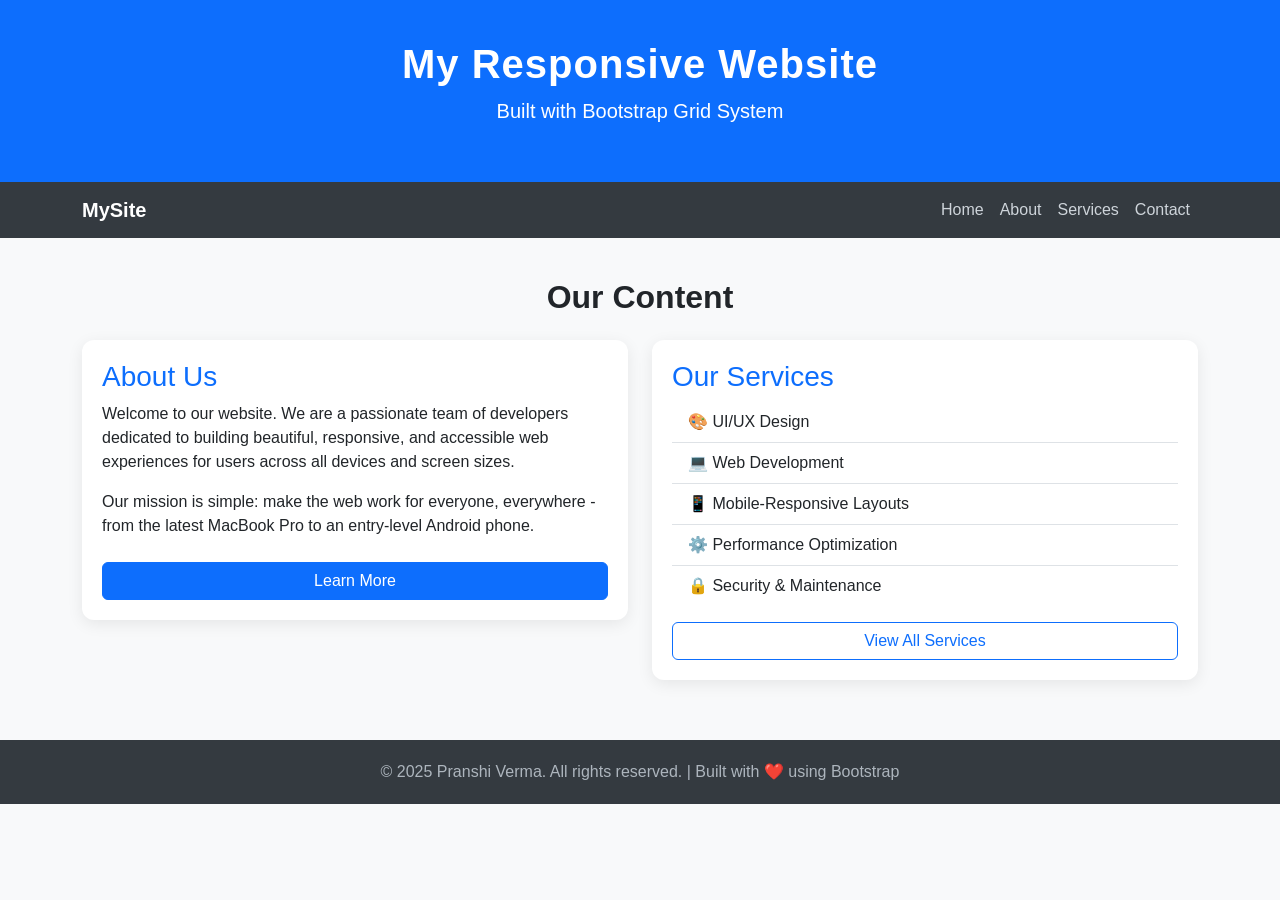
<file: Experiment/Exp1/index.html>
<!DOCTYPE html>
<html lang="en">
<head>
  <meta charset="UTF-8" />
  <meta name="viewport" content="width=device-width, initial-scale=1.0"/>
  <title>Responsive Bootstrap Page</title>
<!-- Bootstrap 5 CDN -->
  <link href="https://cdn.jsdelivr.net/npm/bootstrap@5.3.8/dist/css/bootstrap.min.css" rel="stylesheet" integrity="sha384-sRIl4kxILFvY47J16cr9ZwB07vP4J8+LH7qKQnuqkuIAvNWLzeN8tE5YBujZqJLB" crossorigin="anonymous">
  <style>
    /* Custom styles layered on top of Bootstrap */
    body {
      font-family: 'Segoe UI', sans-serif;
      background-color: #f8f9fa;
    }
    header {
      background-color: #0d6efd;
      color: white;
      padding: 40px 0;
      text-align: center;
    }
    header h1 {
      font-size: 2.5rem;
      font-weight: 700;
      letter-spacing: 1px;
    }
    nav {
      background-color: #343a40;
    }
    nav a {
      color: #ced4da !important;
      font-weight: 500;
      transition: color 0.3s ease;
    }
    nav a:hover {
      color: #ffffff !important;
    }
    .content-section {
      padding: 40px 0;
    }
    .card {
      border: none;
      border-radius: 12px;
      box-shadow: 0 4px 16px rgba(0,0,0,0.08);
      padding: 20px;
      margin-bottom: 20px;
    }
    .card h3 {
      color: #0d6efd;
    }
    footer {
      background-color: #343a40;
      color: #adb5bd;
      text-align: center;
      padding: 20px 0;
    }
  </style>
</head>
 <body>
  <!-- ========================
       SECTION 1: HEADER
  ========================= -->
  <header>
    <div class="container">
      <h1>My Responsive Website</h1>
      <p class="lead">Built with Bootstrap Grid System</p>
    </div>
  </header>

  <!-- ========================
       SECTION 2: NAVIGATION BAR
  ========================= -->
  <nav class="navbar navbar-expand-md navbar-dark">
    <div class="container">
      <!-- Brand / Logo -->
      <a class="navbar-brand text-white fw-bold" href="#">MySite</a>
      <!-- Hamburger Toggle (visible on small screens) -->
      <button
        class="navbar-toggler"
        type="button"
        data-bs-toggle="collapse"
        data-bs-target="#navbarMenu"
      >
        <span class="navbar-toggler-icon"></span>
      </button>
      <!-- Nav Links -->
      <div class="collapse navbar-collapse" id="navbarMenu">
        <ul class="navbar-nav ms-auto">
          <li class="nav-item"><a class="nav-link" href="#">Home</a></li>
          <li class="nav-item"><a class="nav-link" href="#">About</a></li>
          <li class="nav-item"><a class="nav-link" href="#">Services</a></li>
          <li class="nav-item"><a class="nav-link" href="#">Contact</a></li>
        </ul>
      </div>
    </div>
  </nav>

  <!-- ========================
       SECTION 3: CONTENT SECTION
  ========================= -->
  <section class="content-section">
    <div class="container">
      <h2 class="text-center mb-4 fw-bold">Our Content</h2>
      <div class="row">
        <!-- Column 1: Full width on small, half width on medium+ -->
        <div class="col-12 col-md-6">
          <div class="card">
            <h3>About Us</h3>
            <p>
              Welcome to our website. We are a passionate team of developers
              dedicated to building beautiful, responsive, and accessible
              web experiences for users across all devices and screen sizes.
            </p>
            <p>
              Our mission is simple: make the web work for everyone,
              everywhere - from the latest MacBook Pro to an entry-level Android phone.
            </p>
            <a href="#" class="btn btn-primary mt-2">Learn More</a>
          </div>
        </div>
        <!-- Column 2: Full width on small, half width on medium+ -->
        <div class="col-12 col-md-6">
          <div class="card">
            <h3>Our Services</h3>
            <ul class="list-group list-group-flush">
              <li class="list-group-item">🎨 UI/UX Design</li>
              <li class="list-group-item">💻 Web Development</li>
              <li class="list-group-item">📱 Mobile-Responsive Layouts</li>
              <li class="list-group-item">⚙️ Performance Optimization</li>
              <li class="list-group-item">🔒 Security & Maintenance</li>
            </ul>
            <a href="#" class="btn btn-outline-primary mt-3">View All Services</a>
          </div>
        </div>
      </div>
      <!-- END ROW -->
    </div>
    <!-- END CONTAINER -->
  </section>

  <!-- ========================
       SECTION 4: FOOTER
  ========================= -->
  <footer>
    <div class="container">
      <p class="mb-0">
        &copy; 2025 Pranshi Verma. All rights reserved. | Built with ❤️ using Bootstrap
      </p>
    </div>
  </footer>

<!-- Bootstrap 5 JS Bundle (for navbar toggle to work) -->
 <script src="https://cdn.jsdelivr.net/npm/bootstrap@5.3.8/dist/js/bootstrap.bundle.min.js" integrity="sha384-FKyoEForCGlyvwx9Hj09JcYn3nv7wiPVlz7YYwJrWVcXK/BmnVDxM+D2scQbITxI" crossorigin="anonymous"></script>
</body>
</html>
</file>
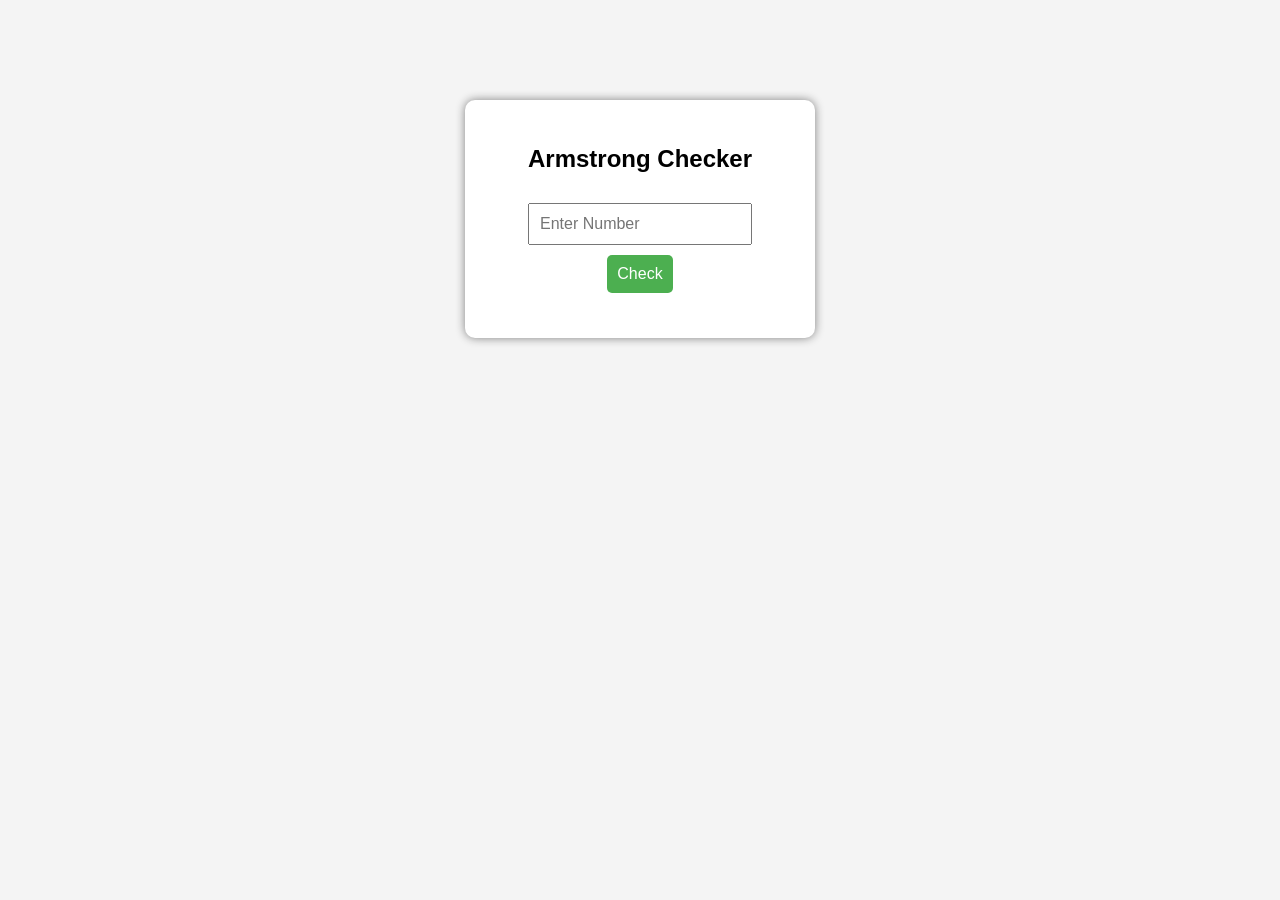
<file: Javascript/Armstrong Number/index.html>
<!DOCTYPE html>
<html lang="en">
<head>
    <meta charset="UTF-8">
    <meta name="viewport" content="width=device-width, initial-scale=1.0">
    <title>Armstrong Number Check</title>
    <link rel = "stylesheet" href = "style.css">
</head>
<body>
    <div class = "box">
        <h2>Armstrong Checker</h2>
        <input type="number" id="num" placeholder="Enter Number">
        <br>
        <button onclick="handleCheck()">Check</button>
        <div id="result"></div>
    </div>
 <script src="script.js"></script>   
</body>
</html>
</file>
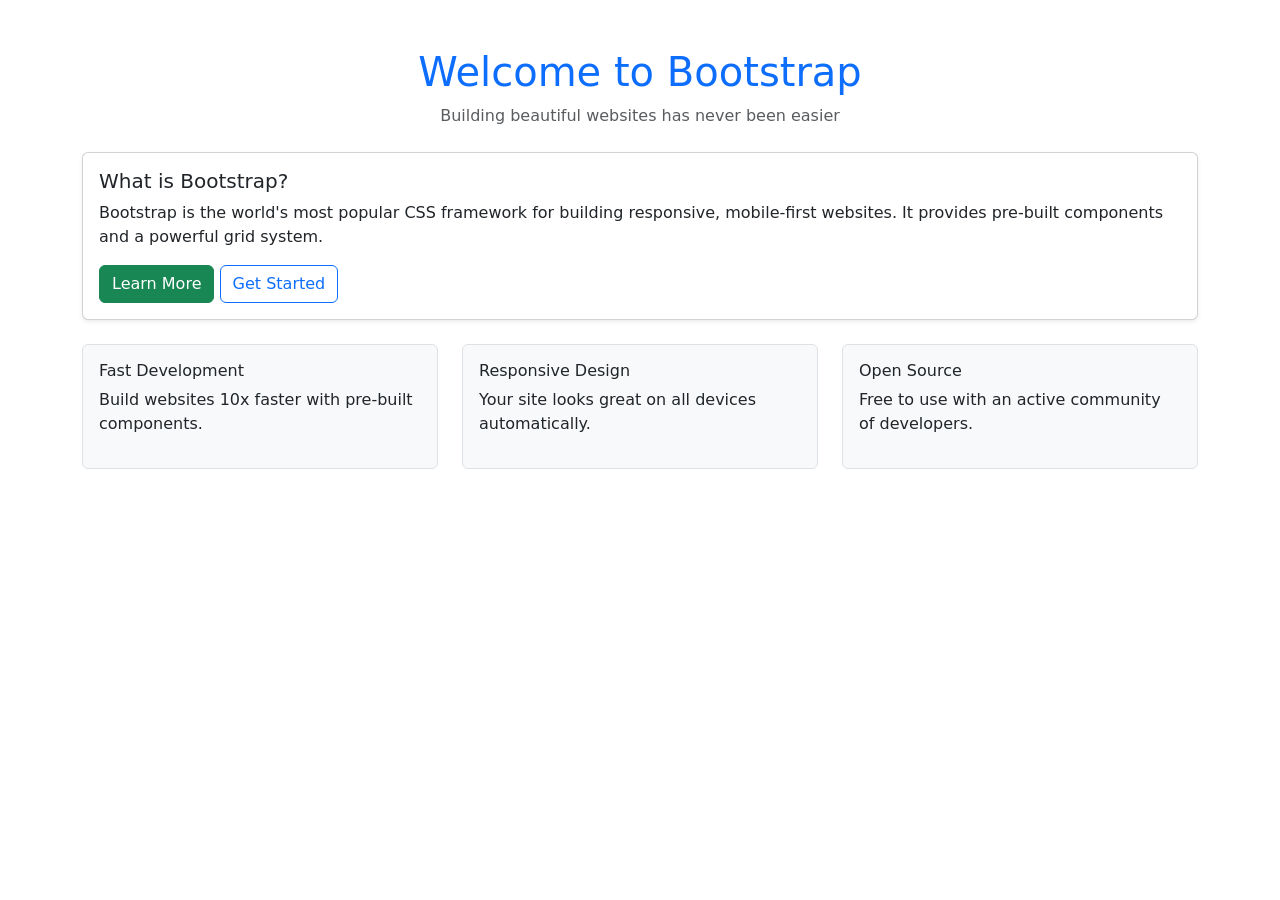
<file: Bootstrap/CSE22.html>
<!DOCTYPE html>
<html lang="en">

<head>
    <meta charset="UTF-8">
    <meta name="viewport" content="width=device-width, initial-scale=1.0">
    <title>My First Bootstrap Page</title>

    <!-- Bootstrap CSS CDN -->
    <link href="https://cdn.jsdelivr.net/npm/bootstrap@5.3.0/dist/css/bootstrap.min.css" rel="stylesheet"
        integrity="sha384-9ndCyUaIbzAi2FUVXJi0CjmCapSmO7SnpJef0486qhLnuZ2cdeRhO02iuK6FUUVM" crossorigin="anonymous">
</head>

<body>
    <!-- Main Container -->
    <div class="container mt-5">

        <!-- Header Section -->
        <header class="text-center mb-4">
            <h1 class="text-primary">Welcome to Bootstrap</h1>
            <p class="text-muted">Building beautiful websites has never been easier</p>
        </header>
        <!-- Card Component -->
        <div class="card shadow-sm">
            <div class="card-body">
                <h5 class="card-title">What is Bootstrap?</h5>
                <p class="card-text">
                    Bootstrap is the world's most popular CSS framework for building
                    responsive, mobile-first websites. It provides pre-built components
                    and a powerful grid system.
                </p>
                <button class="btn btn-success">Learn More</button>
                <button class="btn btn-outline-primary">Get Started</button>
            </div>
        </div>
        <!-- Grid System Example -->
        <div class="row mt-4">
            <div class="col-md-4">
                <div class="p-3 bg-light border rounded">
                    <h6>Fast Development</h6>
                    <p>Build websites 10x faster with pre-built components.</p>
                </div>
            </div>
            <div class="col-md-4">
                <div class="p-3 bg-light border rounded">
                    <h6>Responsive Design</h6>
                    <p>Your site looks great on all devices automatically.</p>
                </div>
            </div>
            <div class="col-md-4">
                <div class="p-3 bg-light border rounded">
                    <h6>Open Source</h6>
                    <p>Free to use with an active community of developers.</p>
                </div>
            </div>
        </div>
    </div>
    <!-- Bootstrap JavaScript Bundle CDN -->
    <script src="https://cdn.jsdelivr.net/npm/bootstrap@5.3.0/dist/js/bootstrap.bundle.min.js"
        integrity="sha384-geWF76RCwLtnZ8qwWowPQNguL3RmwHVBC9FhGdlKrxdiJJigb/j/68SIy3Te4Bkz"
        crossorigin="anonymous"></script>
</body>

</html>
</file>
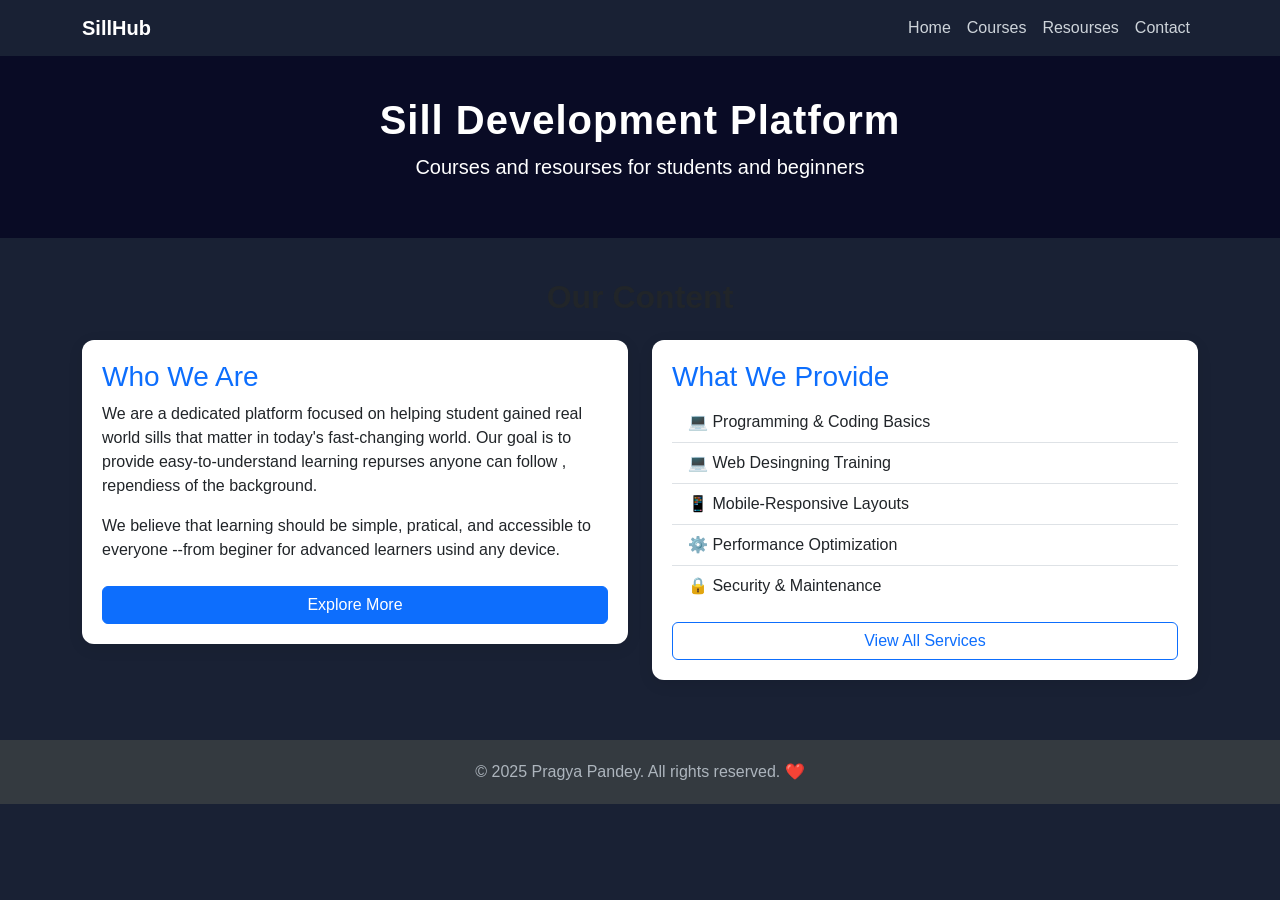
<file: MT-01 solution/Exp01.html>
<!DOCTYPE html>
<html lang="en">
<head>
  <meta charset="UTF-8" />
  <meta name="viewport" content="width=device-width, initial-scale=1.0"/>
  <title>Responsive Bootstrap Page</title>
<!-- Bootstrap 5 CDN -->
  <link href="https://cdn.jsdelivr.net/npm/bootstrap@5.3.8/dist/css/bootstrap.min.css" rel="stylesheet" integrity="sha384-sRIl4kxILFvY47J16cr9ZwB07vP4J8+LH7qKQnuqkuIAvNWLzeN8tE5YBujZqJLB" crossorigin="anonymous">
  <style>
    body {
      font-family: 'Segoe UI', sans-serif;
      background-color: #192134;
    }
    header {
      background-color: #090b25;
      color: white;
      padding: 40px 0;
      text-align: center;
    }
    header h1 {
      font-size: 2.5rem;
      font-weight: 700;
      letter-spacing: 1px;
    }
    nav {
      background-color: #192134;
    }
    nav a {
      color: #ced4da !important;
      font-weight: 500;
      transition: color 0.3s ease;
    }
    nav a:hover {
      color: #ffffff !important;
    }
    .content-section {
      padding: 40px 0;
    }
    .card {
      border: none;
      border-radius: 12px;
      box-shadow: 0 4px 16px rgba(0,0,0,0.08);
      padding: 20px;
      margin-bottom: 20px;
    }
    .card h3 {
      color: #0d6efd;
    }
    footer {
      background-color: #343a40;
      color: #adb5bd;
      text-align: center;
      padding: 20px 0;
    }
  </style>
</head>
 <body>
  
  <nav class="navbar navbar-expand-md navbar-dark">
    <div class="container">
      <a class="navbar-brand text-white fw-bold" href="#">SillHub</a>
      <button
        class="navbar-toggler"
        type="button"
        data-bs-toggle="collapse"
        data-bs-target="#navbarMenu"
      >
        <span class="navbar-toggler-icon"></span>
      </button>
      <div class="collapse navbar-collapse" id="navbarMenu">
        <ul class="navbar-nav ms-auto">
          <li class="nav-item"><a class="nav-link" href="#">Home</a></li>
          <li class="nav-item"><a class="nav-link" href="#">Courses</a></li>
          <li class="nav-item"><a class="nav-link" href="#">Resourses</a></li>
          <li class="nav-item"><a class="nav-link" href="#">Contact</a></li>
        </ul>
      </div>
    </div>
  </nav>
  <header>
    <div class="container">
      <h1>Sill Development Platform</h1>
      <p class="lead">Courses and resourses for students and beginners</p>
    </div>
  </header>
  <section class="content-section">
    <div class="container">
      <h2 class="text-center mb-4 fw-bold">Our Content</h2>
      <div class="row">
        <!-- Column 1: Full width on small, half width on medium+ -->
        <div class="col-12 col-md-6">
          <div class="card">
            <h3>Who We Are</h3>
            <p>
              We are a dedicated platform focused on helping student gained real world sills that matter in today's fast-changing world. Our goal is to provide easy-to-understand learning repurses anyone can follow , rependiess of the background.
             
            </p>
            <p>
               We believe that learning should be simple, pratical, and accessible to everyone --from beginer for advanced learners usind any device.
            </p>
            <a href="#" class="btn btn-primary mt-2">Explore More</a>
          </div>
        </div>
              <div class="col-12 col-md-6">
          <div class="card">
            <h3>What We Provide</h3>
            <ul class="list-group list-group-flush">
              <li class="list-group-item">💻 Programming & Coding Basics</li>
              <li class="list-group-item">💻 Web Desingning Training</li>
              <li class="list-group-item">📱 Mobile-Responsive Layouts</li>
              <li class="list-group-item">⚙️ Performance Optimization</li>
              <li class="list-group-item">🔒 Security & Maintenance</li>
            </ul>
            <a href="#" class="btn btn-outline-primary mt-3">View All Services</a>
          </div>
        </div>
      </div> 
    </div>
  </section>
  <footer>
    <div class="container">
      <p class="mb-0">
        &copy; 2025 Pragya Pandey. All rights reserved. ❤️
      </p>
    </div>
  </footer>
 <script src="https://cdn.jsdelivr.net/npm/bootstrap@5.3.8/dist/js/bootstrap.bundle.min.js" integrity="sha384-FKyoEForCGlyvwx9Hj09JcYn3nv7wiPVlz7YYwJrWVcXK/BmnVDxM+D2scQbITxI" crossorigin="anonymous"></script>
</body>
</html>
</file>
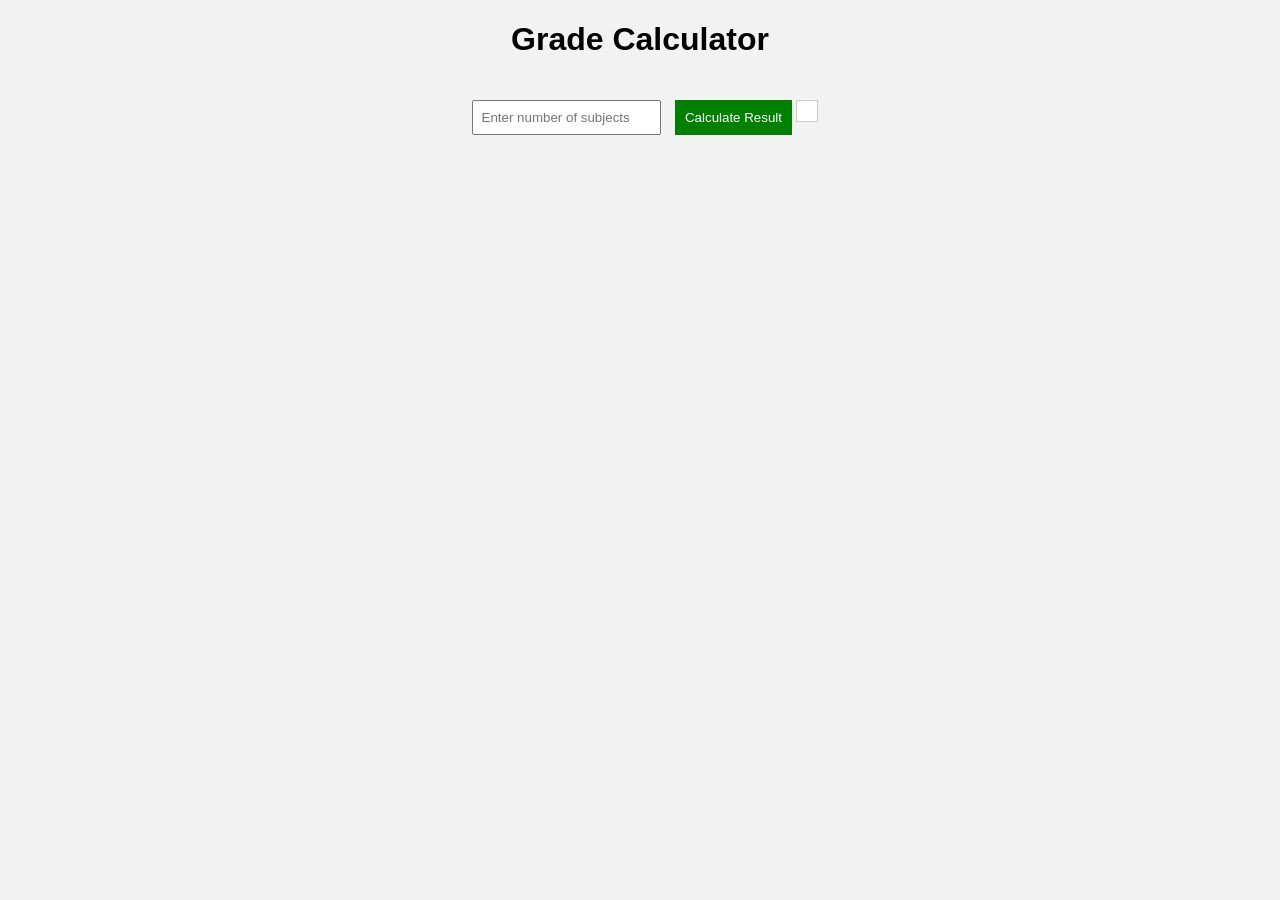
<file: Experiment/Exp4/index4.html>
<!DOCTYPE html>
<html>
<head>
    <title>Experiment 1</title>
    <link rel="stylesheet" href="style4.css">
</head>
<body>

    <h1>Grade Calculator</h1>

    <input type="number" id="subjects" placeholder="Enter number of subjects">
    <button onclick="calculateResult()">Calculate Result</button>

    <div id="result"></div>

    <script src="script4.js"></script>

</body>
</html>
</file>
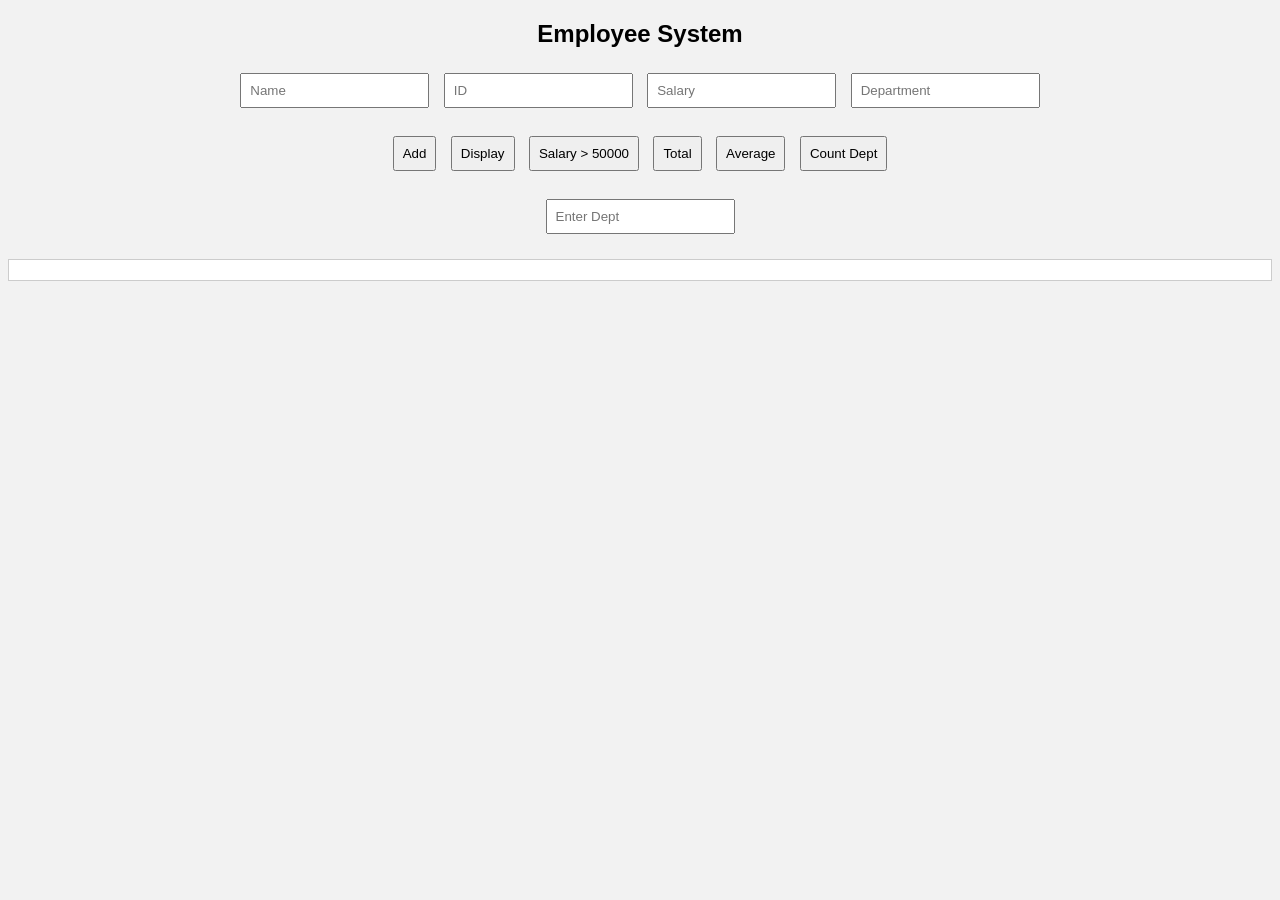
<file: Experiment/Exp5/index5.html>
<!DOCTYPE html>
<html>
<head>
    <title>Employee System</title>
    <link rel="stylesheet" href="style5.css">
</head>
<body>

<h2>Employee System</h2>

<input type="text" id="name" placeholder="Name">
<input type="text" id="id" placeholder="ID">
<input type="number" id="salary" placeholder="Salary">
<input type="text" id="dept" placeholder="Department">

<br><br>

<button onclick="addEmployee()">Add</button>
<button onclick="display()">Display</button>
<button onclick="filter()">Salary > 50000</button>
<button onclick="total()">Total</button>
<button onclick="average()">Average</button>
<button onclick="countDept()">Count Dept</button>

<br><br>

<input type="text" id="searchDept" placeholder="Enter Dept">

<div id="output"></div>

<script src="script5.js"></script>

</body>
</html>
</file>
<file: Javascript/Armstrong Number/style.css>
body {
    font-family: Arial;
    text-align: center;
    margin-top: 100px;
    background-color: #f4f4f4;
}

.box {
    background: white;
    padding: 25px;
    width: 300px;
    margin: auto;
    border-radius: 10px;
    box-shadow: 0 0 10px gray;
}

input, button {
    padding: 10px;
    margin-top: 10px;
    font-size: 16px;
}

button {
    background-color: #4CAF50;
    color: white;
    border: none;
    cursor: pointer;
    border-radius: 5px;
}

button:hover {
    background-color: #45a049;
}

#result {
    margin-top: 20px;
    font-weight: bold;
}
</file>
<file: Experiment/Exp4/style4.css>
body {
    font-family: Arial;
    text-align: center;
    background-color: #f2f2f2;
}

input {
    padding: 8px;
    margin: 10px;
}

button {
    padding: 10px;
    background-color: green;
    color: white;
    border: none;
}

#result {
    margin-top: 20px;
    background: white;
    padding: 10px;
    border: 1px solid #ccc;
    display: inline-block;
}
</file>
<file: Experiment/Exp5/style5.css>
body {
    font-family: Arial;
    text-align: center;
    background: #f2f2f2;
}

input, button {
    margin: 5px;
    padding: 8px;
}

#output {
    margin-top: 20px;
    background: white;
    padding: 10px;
    border: 1px solid #ccc;
}
</file>
